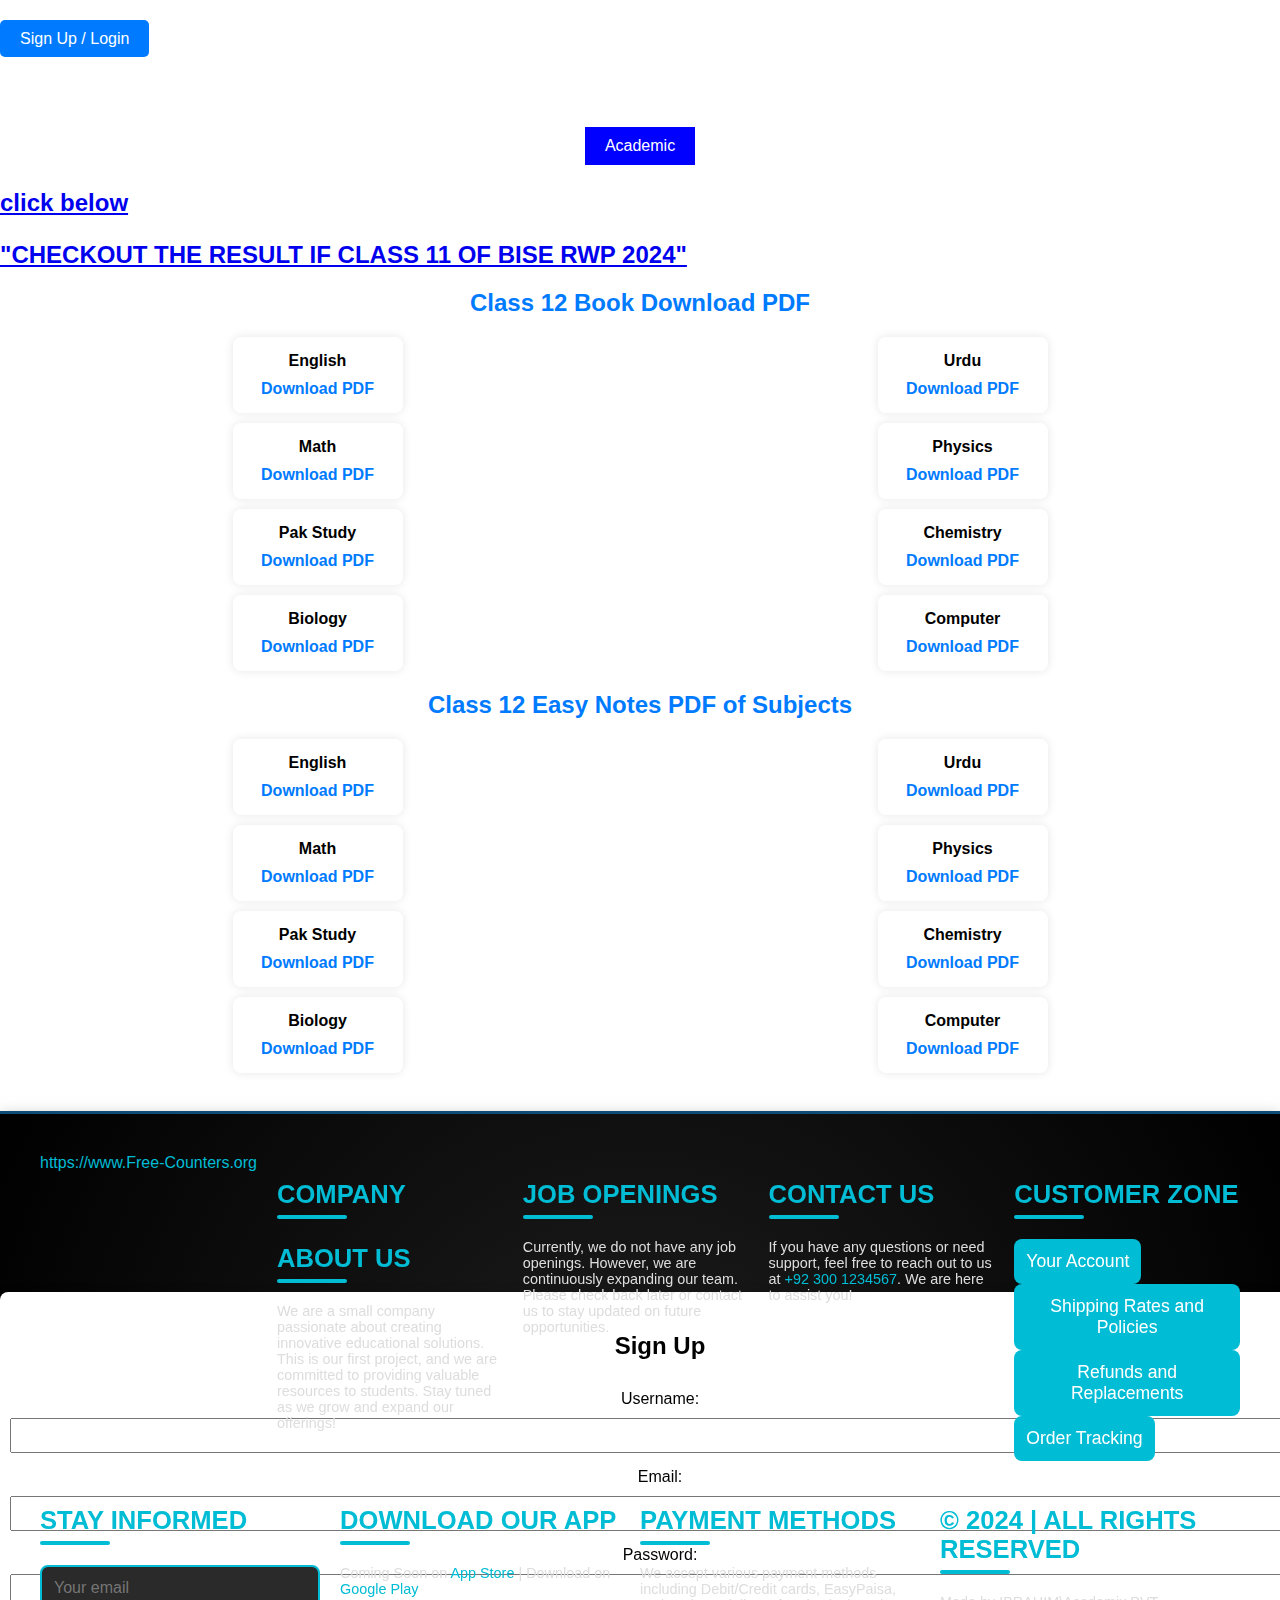
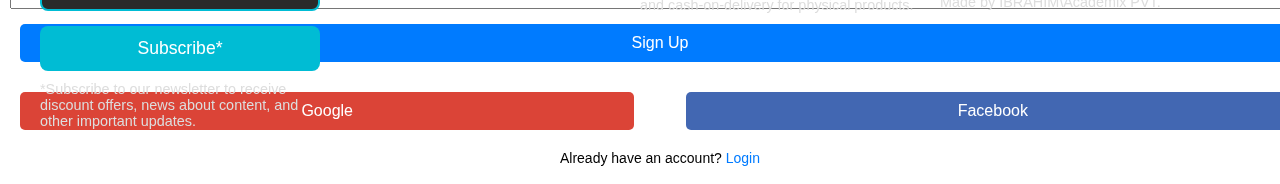
<file: index.html>
<!DOCTYPE html>
<html lang="en">
<head>
    <meta charset="UTF-8">
    <meta name="viewport" content="width=device-width, initial-scale=1.0">
    <title>Academix</title>

 <!-- Google tag (gtag.js) -->
<script async src="https://www.googletagmanager.com/gtag/js?id=G-78JJ7P6GD4"></script>
<script>
  window.dataLayer = window.dataLayer || [];
  function gtag(){dataLayer.push(arguments);}
  gtag('js', new Date());

  gtag('config', 'G-78JJ7P6GD4');
</script>
    <link rel="stylesheet" href="style.css">
    <style>
    body {
        font-family: Arial, sans-serif;
        margin: 0;
        padding: 0;
        transition: background-color 0.3s, color 0.3s; /* Smooth transition */
    }
    
  

    .login-button {
        position:sticky;
        top: 20px;
        right: 20px;
        padding: 10px 20px;
        font-size: 16px;
        color: #fff;
        background-color: #007BFF;
        border: none;
        border-radius: 5px;
        text-decoration: none;
        cursor: pointer;
    }
    .login-button:hover {
        background-color: #0056b3;
    }
    .container {
        text-align: center;
        margin-top: 100px;
    }
    h1 {
        color: #333;
        font-size: 36px;
        margin: 0;
    }
    .section {
        margin: 20px 0;
        text-align: center;
    }
    .section h1 {
        font-size: 24px;
        color: #007BFF;
        margin-bottom: 20px;
    }
    .subject-container {
        display: grid;
        grid-template-columns: repeat(2, 1fr);
        gap: 10px;
        justify-items: center;
    }
    .subject-block {
        background-color: #fff;
        border-radius: 8px;
        box-shadow: 0 0 10px rgba(0, 0, 0, 0.1);
        padding: 15px;
        width: 140px;
        text-align: center;
    }
    .subject-block h2 {
        margin: 0 0 5px;
        font-size: 16px;
    }
    .subject-block a {
        display: block;
        margin-top: 10px;
        text-decoration: none;
        color: #007BFF;
        font-weight: bold;
    }
    .subject-block a:hover {
        text-decoration: underline;
    }

    /* Hidden Signup/Login Section */
    .auth-container {
        position: fixed;
        bottom: -100%;
        left: 0;
        width: 100%;
        text-align: center;
        background-color: #fff;
        border-radius: 8px 8px 0 0;
        box-shadow: 0 -2px 10px rgba(0, 0, 0, 0.1);
        padding: 20px;
        transition: bottom 0.5s ease-in-out;
    }
    .auth-container.show-auth {
        bottom: 0;
    }
    .auth-container h2 {
        margin-bottom: 20px;
    }
    .auth-container form {
        display: flex;
        flex-direction: column;
        align-items: center;
    }
    .auth-container label {
        margin: 10px 0 5px;
    }
    .auth-container input {
        padding: 8px;
        margin: 5px 0;
        width: 100%;
    }
    .auth-container button {
        padding: 10px 20px;
        font-size: 16px;
        color: #fff;
        background-color: #007BFF;
        border: none;
        border-radius: 5px;
        cursor: pointer;
        margin-top: 10px;
        width: 100%;
    }
    .auth-container button:hover {
        background-color: #0056b3;
    }
    .auth-container .social-login {
        margin-top: 20px;
        display: flex;
        justify-content: space-between;
    }
    .auth-container .social-login button {
        width: 48%;
        padding: 10px;
    }
    .auth-container .toggle-link {
        margin-top: 20px;
        font-size: 14px;
    }
    .auth-container .toggle-link a {
        color: #007BFF;
        text-decoration: none;
    }
    .auth-container .toggle-link a:hover {
        text-decoration: underline;
    }

    /* Theme Switcher Styles */
    .theme-switcher {
        position: fixed;
        top: 20px;
        left: 20px;
    }
    .switch {
        position: relative;
        display: inline-block;
        width: 60px;
        height: 34px;
    }
    .switch input {
        opacity: 0;
        width: 0;
        height: 0;
    }
    .slider {
        position: absolute;
        cursor: pointer;
        top: 0;
        left: 0;
        right: 0;
        bottom: 0;
        background-color: #ccc;
        transition: .4s;
        border-radius: 34px;
    }
    .slider:before {
        position: absolute;
        content: "";
        height: 26px;
        width: 26px;
        border-radius: 50%;
        left: 4px;
        bottom: 4px;
        background-color: white;
        transition: .4s;
    }
    input:checked + .slider {
        background-color: #007BFF;
    }
    input:checked + .slider:before {
        transform: translateX(26px);
    }
</style>
        
</head>
<body>
    
  <!-- Google Tag Manager (noscript) -->
<noscript><iframe src="https://www.googletagmanager.com/ns.html?id=GTM-5LZGWLVM"
height="0" width="0" style="display:none;visibility:hidden"></iframe></noscript>
<!-- End Google Tag Manager (noscript) -->
   
  
  <!-- Main Page Content -->
<div id="main-page">
    <a href="#" id="toggle-auth-container" class="login-button">Sign Up / Login</a>
    <div class="container">
    
        <!-- Button to toggle the display of the message and picture -->
       <h1> <button id="toggle-content-btn" style="background-color: blue; color: white; padding: 10px 20px; font-size: 16px; border: none; cursor: pointer;">Academic</button></h1>
        <!-- Content to show/hide -->
        <div id="academic-content" style="display: none; margin-top: 20px;">
        
            &nbsp;&nbsp;&nbsp; &nbsp;<p>"Education is a matter of life and death to our nation.<br>&nbsp;&nbsp;&nbsp;&nbsp; The world is moving so fast that if you do not educate yourselves<br>&nbsp;&nbsp;&nbsp;&nbsp; you will be not only completely left behind but will be finished up."<br>
            "MUHAMMAD ALI JINNAH"</p>
        </div>
    </div>
</div>

<!-- JavaScript to handle the toggle functionality -->
<script>
    document.getElementById('toggle-content-btn').addEventListener('click', function() {
        var content = document.getElementById('academic-content');
        if (content.style.display === 'none') {
            content.style.display = 'flex';
        } else {
            content.style.display = 'none';
        }
    });
</script>

<h2>
 <a href="11result.html">
    <p>click below</p>
"CHECKOUT THE RESULT IF CLASS 11 OF BISE RWP 2024"
 </a>   



</h2>

    

        <!-- Class 12 Book Download Section -->
        <div class="section">
            <h1>Class 12 Book Download PDF</h1>
            <div class="subject-container">
                <!-- Subject Blocks -->
                <div class="subject-block">
                    <h2>English</h2>
                    <a href="academix files\2nd year english.pdf" target="_blank">Download PDF</a>
                </div>
                <div class="subject-block">
                    <h2>Urdu</h2>
                    <a href="academix files\2nd year urdu.pdf" target="_blank">Download PDF</a>
                </div>
                <div class="subject-block">
                    <h2>Math</h2>
                    <a href="academix files\2nd year math.pdf" target="_blank"">Download PDF</a>
                </div>
               <div class="subject-block">
                    <h2>Physics</h2>
                    <a href="academix files\2nd year physics.pdf" target="_blank"">Download PDF</a>
                </div>
                <div class="subject-block">
                    <h2>Pak Study</h2>
                    <a href="academix files\2nd year pakstudy.pdf" target="_blank"">Download PDF</a>
                </div>
                <div class="subject-block">
                    <h2>Chemistry</h2>
                    <a href="academix files\2nd year chemistry.pdf">Download PDF</a>
                </div>
                <div class="subject-block">
                    <h2>Biology</h2>
                    <a href="academix files\2nd year biology.pdf">Download PDF</a>
                </div>
                <div class="subject-block">
                    <h2>Computer</h2>
                    <a href="academix files\2nd year computer.pdf">Download PDF</a>
                </div>
            </div>
        </div>

       <!-- Class 12 Easy Notes Section -->
    <div class="section">
        <h1>Class 12 Easy Notes PDF of Subjects</h1>
        <div class="subject-container">
            <div class="subject-block">
                <h2>English</h2>
                <a href="english.html">Download PDF</a>
            </div>
            <div class="subject-block">
                <h2>Urdu</h2>
                <a href="urdu.html">Download PDF</a>
            </div>
            <div class="subject-block">
                <h2>Math</h2>
                <a href="math.html">Download PDF</a>
            </div>
            <div class="subject-block">
                <h2>Physics</h2>
                <a href="physics.html">Download PDF</a>
            </div>
            <div class="subject-block">
                <h2>Pak Study</h2>
                <a href="pakstudy.html">Download PDF</a>
            </div>
            <div class="subject-block">
                <h2>Chemistry</h2>
                <a href="chemistry.html">Download PDF</a>
            </div>
            <div class="subject-block">
                <h2>Biology</h2>
                <a href="biology.html">Download PDF</a>
            </div>
            <div class="subject-block">
                <h2>Computer</h2>
                <a href="computer.html">Download PDF</a>
            </div>
        </div>
    </div>

    <!-- Signup / Login Section -->
    <div id="auth-container" class="auth-container">
        <h2 id="auth-title">Sign Up</h2>
        <form id="auth-form">
            <label for="username">Username:</label>
            <input type="text" id="username" name="username" required>
            <label for="email" id="email-label">Email:</label>
            <input type="email" id="email" name="email" required>
            <label for="password">Password:</label>
            <input type="password" id="password" name="password" required>
            <button type="submit" id="submit-btn">Sign Up</button>
        </form>

        <div class="social-login">
            <button id="google-login" style="background-color: #DB4437; color: white;">Google</button>
            <button id="facebook-login" style="background-color: #4267B2; color: white;">Facebook</button>
        </div>

        <p class="toggle-link">Already have an account? <a href="#" id="toggle-auth">Login</a></p>
    </div>

    <script>
        const toggleAuthButton = document.getElementById('toggle-auth-container');
        const authContainer = document.getElementById('auth-container');
        const toggleAuthLink = document.getElementById('toggle-auth');
        const authTitle = document.getElementById('auth-title');
        const submitBtn = document.getElementById('submit-btn');
        const emailLabel = document.getElementById('email-label');
        const emailInput = document.getElementById('email');

        toggleAuthButton.addEventListener('click', function() {
            if (authContainer.classList.contains('show-auth')) {
                authContainer.classList.remove('show-auth');
                authContainer.style.bottom = '-100%';
            } else {
                authContainer.classList.add('show-auth');
                authContainer.style.bottom = '0';
            }
        });

        toggleAuthLink.addEventListener('click', function(event) {
            event.preventDefault();
            if (authTitle.textContent === 'Sign Up') {
                authTitle.textContent = 'Login';
                submitBtn.textContent = 'Login';
                emailLabel.textContent = 'Email (optional):';
                emailInput.value = '';
                emailInput.removeAttribute('required');
            } else {
                authTitle.textContent = 'Sign Up';
                submitBtn.textContent = 'Sign Up';
                emailLabel.textContent = 'Email:';
                emailInput.setAttribute('required', '');
            }
        });
    </script>
      

    

<!-- Footer Section -->
<footer>
     <a href='https://www.free-counters.org/'>https://www.Free-Counters.org</a> <script type='text/javascript' src='https://www.freevisitorcounters.com/auth.php?id=b40d05dd820790c9ac0b9aa2f9a7796140aae036'></script>
<script type="text/javascript" src="https://www.freevisitorcounters.com/en/home/counter/1241874/t/0"></script>
    <div>
        <h3>Company</h3>
     
        <h3>About Us</h3>
        <p>We are a small company passionate about creating innovative educational solutions. This is our first project, and we are committed to providing valuable resources to students. Stay tuned as we grow and expand our offerings!</p>
    </div>
    <div>
        <h3>Job Openings</h3>
        <p>Currently, we do not have any job openings. However, we are continuously expanding our team. Please check back later or contact us to stay updated on future opportunities.</p>
    </div>
    <div>
        <h3>Contact Us</h3>
        <p>If you have any questions or need support, feel free to reach out to us at <a href="tel:+923001234567">+92 300 1234567</a>. We are here to assist you!</p>
    
       
    </div>
    <div>
        <h3>Customer Zone</h3>
        
<!-- Add these buttons and output divs to your existing HTML -->
<button id="accountButton">Your Account</button>
<div id="accountOutput" class="output"></div>

<button id="shippingButton">Shipping Rates and Policies</button>
<div id="shippingOutput" class="output"></div>

<button id="refundsButton">Refunds and Replacements</button>
<div id="refundsOutput" class="output"></div>

<button id="trackingButton">Order Tracking</button>
<div id="trackingOutput" class="output"></div>



<script>
    function toggleOutput(buttonId, outputId, content) {
        const button = document.getElementById(buttonId);
        const output = document.getElementById(outputId);

        button.addEventListener('click', function() {
            if (output.classList.contains('active')) {
                output.classList.remove('active');
                output.classList.add('inactive');
            } else {
                output.innerHTML = content;
                output.classList.remove('inactive');
                output.classList.add('active');
            }
        });
    }

    toggleOutput('accountButton', 'accountOutput', `
        Welcome to your account dashboard. Here, you can manage your personal information, review your activities, and customize your settings.
    `);

    toggleOutput('shippingButton', 'shippingOutput', `
        We are currently updating our shipping rates and policies to provide you with the best service possible. Please check back soon for the latest information.
    `);

    toggleOutput('refundsButton', 'refundsOutput', `
        Our refunds and replacements policy is being refined to enhance your experience. We'll update you shortly with the new process for handling returns and receiving refunds.
    `);

    toggleOutput('trackingButton', 'trackingOutput', `
        The order tracking feature is under development. We are working on integrating advanced tracking to provide you with real-time updates on your orders.
    `);
</script>

 
    </div>
    <div>
        <h3>Stay Informed</h3>
        <form>
            <input type="email" placeholder="Your email">
            <button type="submit">Subscribe*</button>
        </form>
        <p>*Subscribe to our newsletter to receive discount offers, news about content, and other important updates.</p>
    </div>
    <div>
        <h3>Download Our App</h3>
        <p>Coming Soon on <a href="#">App Store</a> | Download on <a href="#">Google Play</a></p>
    </div>
    <div>
        <h3>Payment Methods</h3>
        <p>We accept various payment methods including Debit/Credit cards, EasyPaisa, and cash-on-delivery for physical products.</p>
    </div>
    <div>
        <h3>© 2024 | All rights reserved</h3>
        <p>Made by IBRAHIM\Academix PVT.</p>
    </div>
</footer>


    
</body>
</html>
</file>
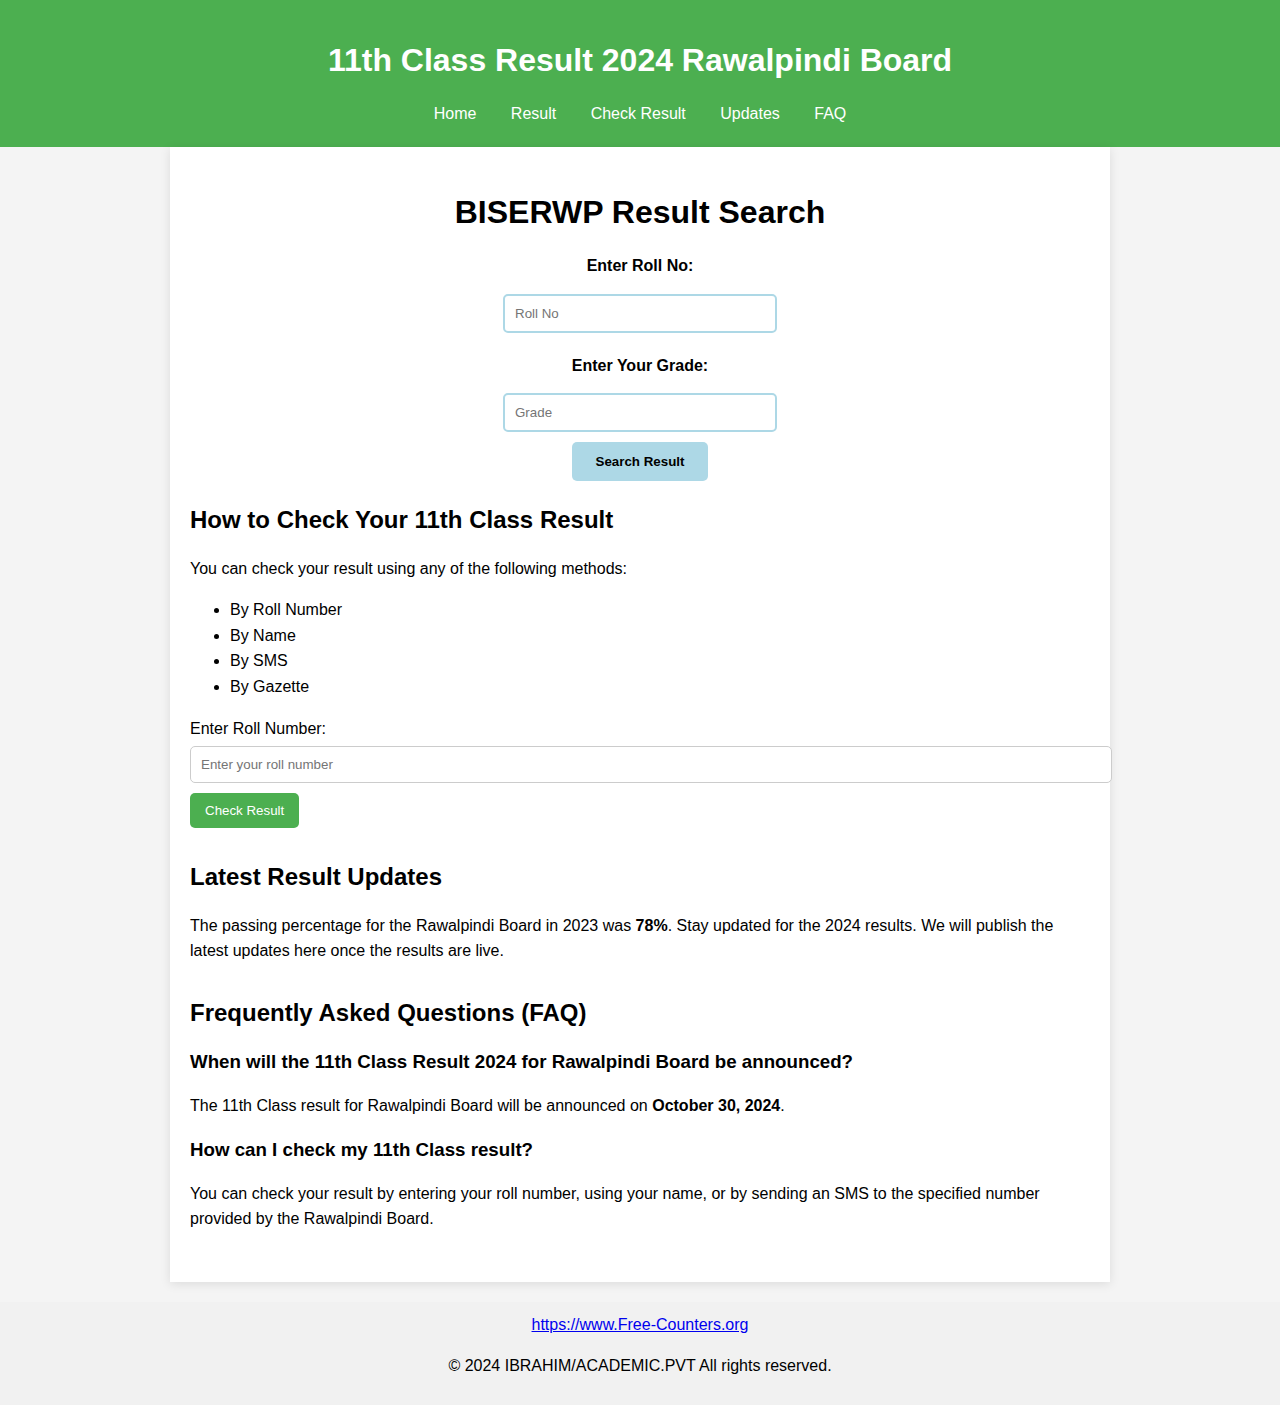
<file: 11result.html>
<!DOCTYPE html>
<html lang="en">
<head>
    <meta charset="UTF-8">
    <meta name="viewport" content="width=device-width, initial-scale=1.0">
    <meta name="description" content="Check the 11th Class Result 2024 for Rawalpindi Board. Find out the result announcement date, how to check your result by Roll Number, Name, SMS, and more. Get the latest updates here.">
    <meta name="keywords" content="11th Class Result 2024, Rawalpindi Board, Inter Result, SSC Result, HSSC Result, Pakistan educational board results">
    <meta name="author" content="Educational Results Platform">
    <meta name="robots" content="index, follow">
    <title>11th Class Result 2024 Rawalpindi Board | Educational Results</title>

    <style>
        /* General Styles */
        body {
            font-family: Arial, sans-serif;
            margin: 0;
            padding: 0;
            line-height: 1.6;
            background-color: #f4f4f4;
        }

        header {
            background: #4CAF50;
            color: white;
            padding: 20px;
            text-align: center;
        }

        nav ul {
            list-style: none;
            padding: 0;
            margin: 0;
        }

        nav ul li {
            display: inline;
            margin: 0 15px;
        }

        nav ul li a {
            color: white;
            text-decoration: none;
        }

        h1, h2, h3 {
            margin: 15px 0;
        }

        main {
            padding: 20px;
            max-width: 900px;
            margin: auto;
            background-color: white;
            box-shadow: 0 2px 10px rgba(0, 0, 0, 0.1);
        }

        section {
            margin-bottom: 30px;
        }

        table {
            width: 100%;
            border-collapse: collapse;
            margin-top: 20px;
        }

        table th, table td {
            padding: 10px;
            text-align: left;
            border: 1px solid #ddd;
        }

        table th {
            background-color: #4CAF50;
            color: white;
        }

        form {
            margin-top: 15px;
        }

        label {
            display: block;
            margin: 10px 0 5px;
        }

        input[type="text"] {
            width: 100%;
            padding: 10px;
            margin-bottom: 10px;
            border: 1px solid #ccc;
            border-radius: 5px;
        }

        button {
            background-color: #4CAF50;
            color: white;
            padding: 10px 15px;
            border: none;
            border-radius: 5px;
            cursor: pointer;
        }

        button:hover {
            background-color: #45a049;
        }

        footer {
            background-color: #f1f1f1;
            text-align: center;
            padding: 10px;
            margin-top: 20px;
        }
    </style>
</head>
<body>
    <header>
        <h1>11th Class Result 2024 Rawalpindi Board</h1>
        <nav>
            <ul>
                <li><a href="index.html">Home</a></li>
                <li><a href="#result">Result</a></li>
                <li><a href="#check-result">Check Result</a></li>
                <li><a href="#updates">Updates</a></li>
                <li><a href="#faq">FAQ</a></li>
            </ul>
        </nav>
    </header>

    <main>
        <!-- 11th Class Result Information -->
       <!-- BISERWP Result Search Feature -->
<div style="text-align: center; margin-top: 20px;">
    <h1 style="color: black;">BISERWP Result Search</h1>

    <div class="input-section" style="margin-bottom: 20px;">
        <label for="rollno" style="color: black; font-weight: bold;">Enter Roll No:</label>
        <input type="text" id="rollno" name="rollno" placeholder="Roll No" style="border: 2px solid lightblue; border-radius: 5px; padding: 10px; margin: 10px; width: 250px;"><br>

        <label for="grade" style="color: black; font-weight: bold;">Enter Your Grade:</label>
        <input type="text" id="grade" name="grade" placeholder="Grade" style="border: 2px solid lightblue; border-radius: 5px; padding: 10px; margin: 10px; width: 250px;"><br>

        <button onclick="searchResult()" style="background-color: lightblue; color: black; border: none; padding: 12px 24px; border-radius: 5px; cursor: pointer; font-weight: bold;">
            Search Result
        </button>
    </div>

    <!-- Table hidden by default, will show when search button is clicked -->
    <table id="result-table" style="width: 100%; border-collapse: collapse; margin-top: 20px; display: none;">
        <thead>
            <tr style="background-color: lightblue; color: black;">
                <th style="border: 2px solid black; padding: 10px;">Subject</th>
                <th style="border: 2px solid black; padding: 10px;">Marks</th>
            </tr>
        </thead>
        <tbody>
            <tr>
                <td style="border: 2px solid black; padding: 10px;">English</td>
                <td id="english" style="border: 2px solid black; padding: 10px;">-</td>
            </tr>
            <tr>
                <td style="border: 2px solid black; padding: 10px;">Urdu</td>
                <td id="urdu" style="border: 2px solid black; padding: 10px;">-</td>
            </tr>
            <tr>
                <td style="border: 2px solid black; padding: 10px;">Math</td>
                <td id="math" style="border: 2px solid black; padding: 10px;">-</td>
            </tr>
            <tr>
                <td style="border: 2px solid black; padding: 10px;">Physics</td>
                <td id="physics" style="border: 2px solid black; padding: 10px;">-</td>
            </tr>
            <tr>
                <td style="border: 2px solid black; padding: 10px;">Pak Study</td>
                <td id="pakstudy" style="border: 2px solid black; padding: 10px;">-</td>
            </tr>
            <tr>
                <td style="border: 2px solid black; padding: 10px;">Chemistry</td>
                <td id="chemistry" style="border: 2px solid black; padding: 10px;">-</td>
            </tr>
            <tr>
                <td style="border: 2px solid black; padding: 10px;">Biology</td>
                <td id="biology" style="border: 2px solid black; padding: 10px;">-</td>
            </tr>
            <tr>
                <td style="border: 2px solid black; padding: 10px;">Computer</td>
                <td id="computer" style="border: 2px solid black; padding: 10px;">-</td>
            </tr>
            <tr>
                <td style="border: 2px solid black; padding: 10px;">Islamiat</td>
                <td id="islamiat" style="border: 2px solid black; padding: 10px;">-</td>
            </tr>
            <tr>
                <td style="border: 2px solid black; padding: 10px;">Tarjama Al-Quran</td>
                <td id="quran" style="border: 2px solid black; padding: 10px;">-</td>
            </tr>
        </tbody>
    </table>

    <!-- Message area for funny comments -->
    <div id="message" style="color: red; text-align: center; font-weight: bold; margin-top: 20px;"></div>
</div>

<script>
    function searchResult() {
        const resultDate = new Date("2024-10-01");
        const currentDate = new Date();

        // Clear any previous messages
        document.getElementById("message").textContent = "";

        // Check if current date is before the result date
        if (currentDate < resultDate) {
            // Display funny message
            document.getElementById("message").textContent = 
                "sorry we cant find the roll no. in our server kindly visit bise.rwp website. Thanks for cooperating.";
            document.getElementById("result-table").style.display = "none"; // Hide table
        } else {
            // Dummy data for demonstration
            const marks = {
                english: 85,
                urdu: 78,
                math: 92,
                physics: 88,
                pakstudy: 75,
                chemistry: 80,
                biology: 90,
                computer: 95,
                islamiat: 82,
                quran: 89
            };

            // Display the table (make it visible)
            document.getElementById("result-table").style.display = "table";

            // Populate the table with marks
            document.getElementById("english").textContent = marks.english;
            document.getElementById("urdu").textContent = marks.urdu;
            document.getElementById("math").textContent = marks.math;
            document.getElementById("physics").textContent = marks.physics;
            document.getElementById("pakstudy").textContent = marks.pakstudy;
            document.getElementById("chemistry").textContent = marks.chemistry;
            document.getElementById("biology").textContent = marks.biology;
            document.getElementById("computer").textContent = marks.computer;
            document.getElementById("islamiat").textContent = marks.islamiat;
            document.getElementById("quran").textContent = marks.quran;
        }
    }
</script>

        <!-- Check Result Section -->
        <section id="check-result">
            <h2>How to Check Your 11th Class Result</h2>
            <p>You can check your result using any of the following methods:</p>
            <ul>
                <li>By Roll Number</li>
                <li>By Name</li>
                <li>By SMS</li>
                <li>By Gazette</li>
            </ul>
            <form>
                <label for="roll-number">Enter Roll Number:</label>
                <input type="text" id="roll-number" name="roll-number" placeholder="Enter your roll number" required>
                <button type="submit">Check Result</button>
            </form>
        </section>

        <!-- Latest Updates -->
        <section id="updates">
            <h2>Latest Result Updates</h2>
            <p>The passing percentage for the Rawalpindi Board in 2023 was <strong>78%</strong>. Stay updated for the 2024 results. We will publish the latest updates here once the results are live.</p>
        </section>

        <!-- FAQ Section -->
        <section id="faq">
            <h2>Frequently Asked Questions (FAQ)</h2>

            <h3>When will the 11th Class Result 2024 for Rawalpindi Board be announced?</h3>
            <p>The 11th Class result for Rawalpindi Board will be announced on <strong>October 30, 2024</strong>.</p>

            <h3>How can I check my 11th Class result?</h3>
            <p>You can check your result by entering your roll number, using your name, or by sending an SMS to the specified number provided by the Rawalpindi Board.</p>
        </section>
    </main>

    <footer>
         <a href='https://www.free-counters.org/'>https://www.Free-Counters.org</a> <script type='text/javascript' src='https://www.freevisitorcounters.com/auth.php?id=58f7cc11870ba6ac33436de806085368971ccc86'></script>
<script type="text/javascript" src="https://www.freevisitorcounters.com/en/home/counter/1241882/t/0"></script>
        <p>&copy; 2024 IBRAHIM/ACADEMIC.PVT All rights reserved.</p>
    </footer>
</body>
</html>
</file>
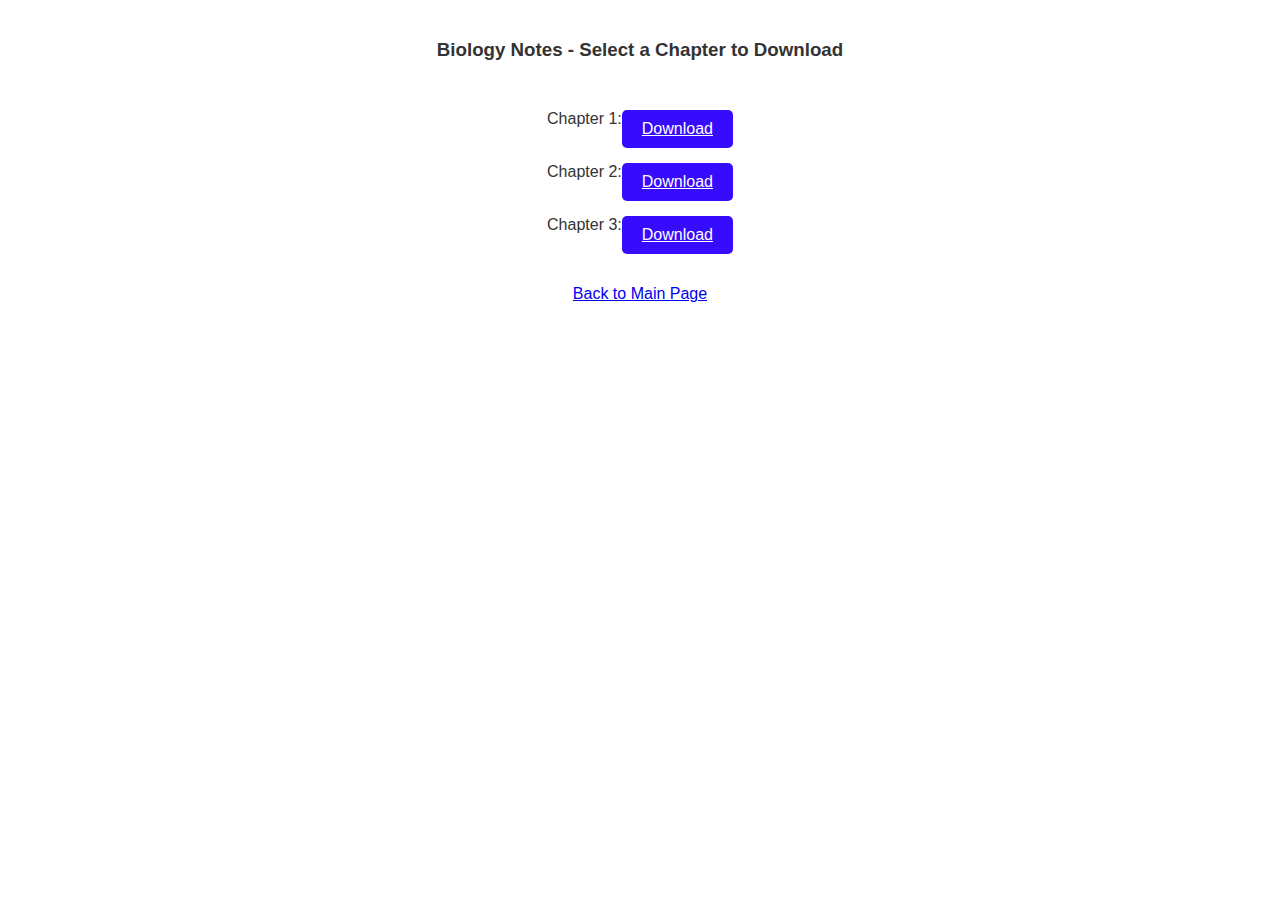
<file: biology.html>
<!DOCTYPE html>
<html lang="en">
<head>
    <meta charset="UTF-8">
    <meta name="viewport" content="width=device-width, initial-scale=1.0">
    <title>Biology Notes Download</title>
    <style>
        
/* General page styling */
body {
    font-family: 'Arial', sans-serif;
    background-color: white;
    color: #333;
    margin: 0;
    padding: 20px;
    display: flex;
    flex-direction: column;
    align-items: center;
}

/* Page Title */
h1 {
    font-size: 2.5rem;
    margin-bottom: 20px;
}

/* List of chapters */
.chapter-list {
    list-style-type: none;
    padding: 0;
}

/* Individual chapter styling */
.chapter-list li {
    margin: 15px 0;
    display: flex;
    justify-content: space-between;
    width: 100%;
    max-width: 600px;
}

/* Download button styling */
.download-btn {
    padding: 10px 20px;
    background-color: #370bfd; /* Light blue */
    border: none;
    color: white;
    border-radius: 5px;
    font-size: 1rem;
    cursor: pointer;
    transition: transform 0.2s;
}

.download-btn:active {
    transform: scale(0.95); /* Scale down on click */
}

/* Message styling */
#message {
    margin-top: 20px;
    font-size: 1.2rem;
    color: #ff0000; /* Red */
    display: none; /* Initially hidden */
}
    </style>
</head>
<body>

    <h3>Biology Notes - Select a Chapter to Download</h3>
    <ul class="chapter-list">
        <li>Chapter 1: <a href="downloads/english_chapter1.pdf" class="download-btn" download>Download</a></li>
        <li>Chapter 2: <a href="downloads/english_chapter2.pdf" class="download-btn" download>Download</a></li>
        <li>Chapter 3: <a href="downloads/english_chapter3.pdf" class="download-btn" download>Download</a></li>
        <!-- Add more chapters -->
    </ul>
   
 

    <script>
        const message = document.getElementById('message');

        // Add event listeners for the download buttons
        document.getElementById('chapter1-btn').addEventListener('click', function(event) {
            event.preventDefault();
            showMessage();
        });

        document.getElementById('chapter2-btn').addEventListener('click', function(event) {
            event.preventDefault();
            showMessage();
        });

        document.getElementById('chapter3-btn').addEventListener('click', function(event) {
            event.preventDefault();
            showMessage();
        });

        function showMessage() {
            message.style.display = 'block'; // Show the message
        }
    </script>
    <a href="index.html">Back to Main Page</a>

</body>
</html>
</file>
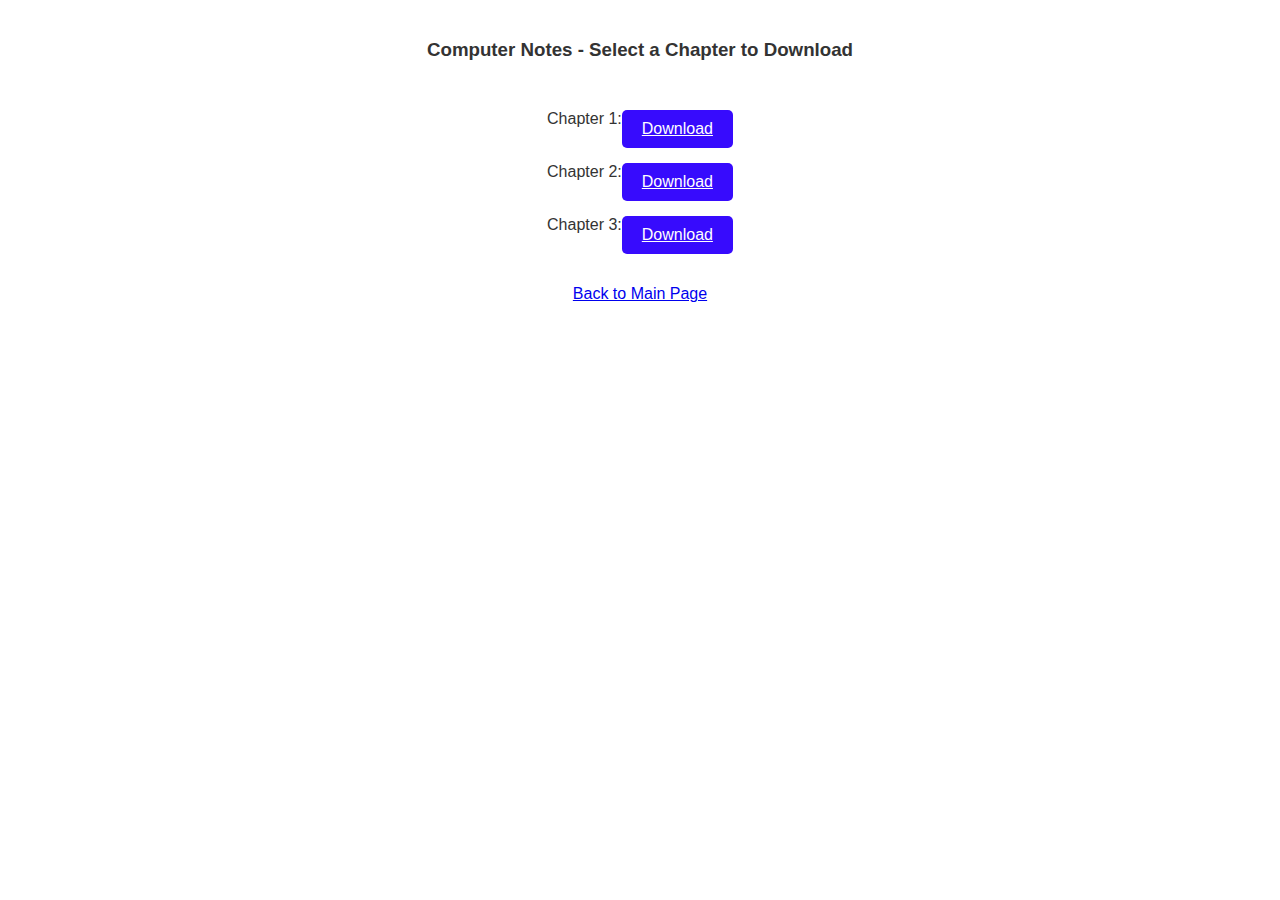
<file: computer.html>
<!DOCTYPE html>
<html lang="en">
<head>
    <meta charset="UTF-8">
    <meta name="viewport" content="width=device-width, initial-scale=1.0">
    <title>computer Notes Download</title>
    <style>
        
/* General page styling */
body {
    font-family: 'Arial', sans-serif;
    background-color: white;
    color: #333;
    margin: 0;
    padding: 20px;
    display: flex;
    flex-direction: column;
    align-items: center;
}

/* Page Title */
h1 {
    font-size: 2.5rem;
    margin-bottom: 20px;
}

/* List of chapters */
.chapter-list {
    list-style-type: none;
    padding: 0;
}

/* Individual chapter styling */
.chapter-list li {
    margin: 15px 0;
    display: flex;
    justify-content: space-between;
    width: 100%;
    max-width: 600px;
}

/* Download button styling */
.download-btn {
    padding: 10px 20px;
    background-color: #370bfd; /* Light blue */
    border: none;
    color: white;
    border-radius: 5px;
    font-size: 1rem;
    cursor: pointer;
    transition: transform 0.2s;
}

.download-btn:active {
    transform: scale(0.95); /* Scale down on click */
}

/* Message styling */
#message {
    margin-top: 20px;
    font-size: 1.2rem;
    color: #ff0000; /* Red */
    display: none; /* Initially hidden */
}
    </style>
</head>
<body>

    <h3>Computer Notes - Select a Chapter to Download</h3>
    <ul class="chapter-list">
        <li>Chapter 1: <a href="downloads/english_chapter1.pdf" class="download-btn" download>Download</a></li>
        <li>Chapter 2: <a href="downloads/english_chapter2.pdf" class="download-btn" download>Download</a></li>
        <li>Chapter 3: <a href="downloads/english_chapter3.pdf" class="download-btn" download>Download</a></li>
        <!-- Add more chapters -->
    </ul>
   
 

    <script>
        const message = document.getElementById('message');

        // Add event listeners for the download buttons
        document.getElementById('chapter1-btn').addEventListener('click', function(event) {
            event.preventDefault();
            showMessage();
        });

        document.getElementById('chapter2-btn').addEventListener('click', function(event) {
            event.preventDefault();
            showMessage();
        });

        document.getElementById('chapter3-btn').addEventListener('click', function(event) {
            event.preventDefault();
            showMessage();
        });

        function showMessage() {
            message.style.display = 'block'; // Show the message
        }
    </script>
    <a href="index.html">Back to Main Page</a>

</body>
</html>
</file>
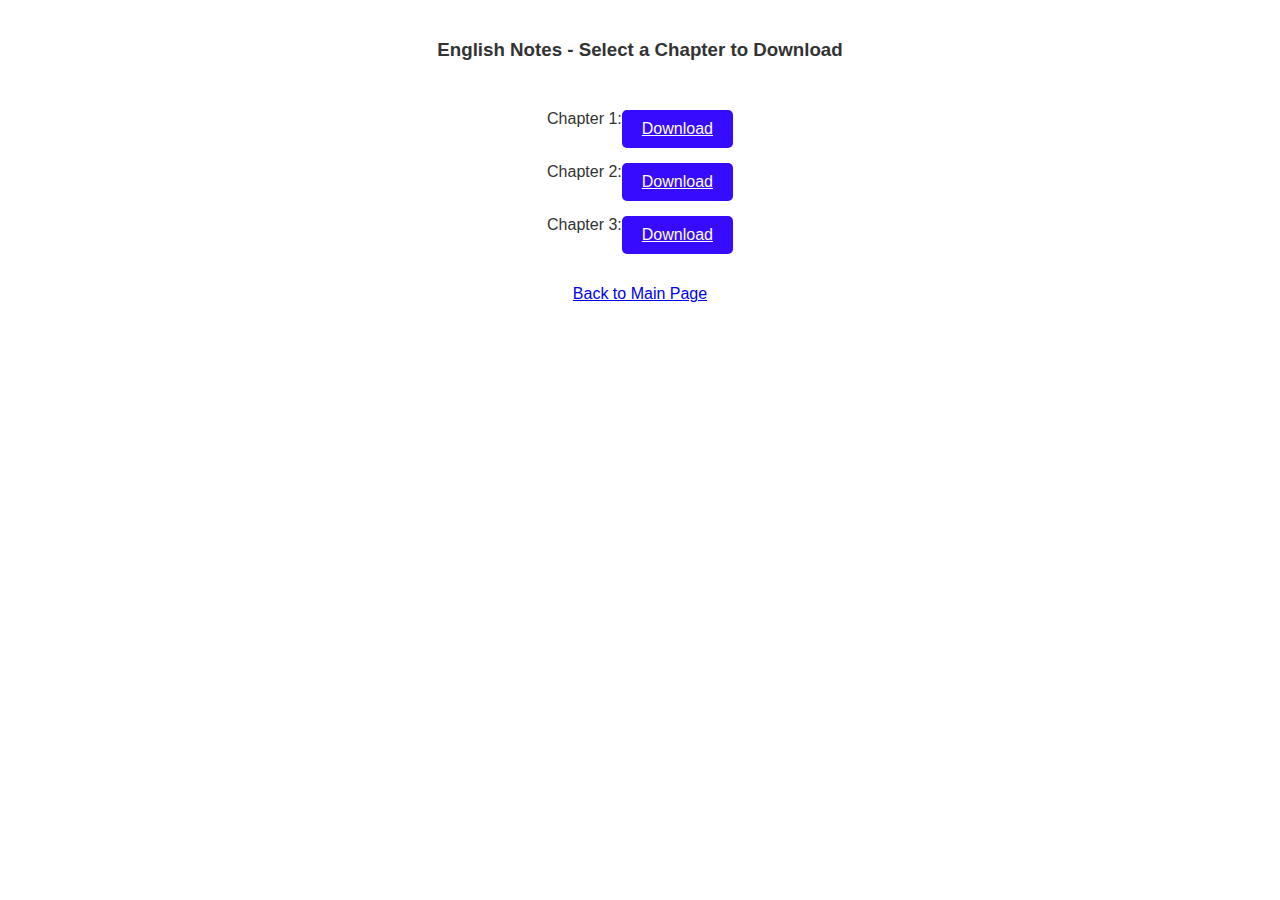
<file: english.html>
<!DOCTYPE html>
<html lang="en">
<head>
    <meta charset="UTF-8">
    <meta name="viewport" content="width=device-width, initial-scale=1.0">
    <title>english Notes Download</title>
    <style>
        
/* General page styling */
body {
    font-family: 'Arial', sans-serif;
    background-color: white;
    color: #333;
    margin: 0;
    padding: 20px;
    display: flex;
    flex-direction: column;
    align-items: center;
}

/* Page Title */
h1 {
    font-size: 2.5rem;
    margin-bottom: 20px;
}

/* List of chapters */
.chapter-list {
    list-style-type: none;
    padding: 0;
}

/* Individual chapter styling */
.chapter-list li {
    margin: 15px 0;
    display: flex;
    justify-content: space-between;
    width: 100%;
    max-width: 600px;
}

/* Download button styling */
.download-btn {
    padding: 10px 20px;
    background-color: #370bfd; /* Light blue */
    border: none;
    color: white;
    border-radius: 5px;
    font-size: 1rem;
    cursor: pointer;
    transition: transform 0.2s;
}

.download-btn:active {
    transform: scale(0.95); /* Scale down on click */
}

/* Message styling */
#message {
    margin-top: 20px;
    font-size: 1.2rem;
    color: #ff0000; /* Red */
    display: none; /* Initially hidden */
}
    </style>
</head>
<body>

    <h3>English Notes - Select a Chapter to Download</h3>
    <ul class="chapter-list">
        <li>Chapter 1: <a href="downloads/english_chapter1.pdf" class="download-btn" download>Download</a></li>
        <li>Chapter 2: <a href="downloads/english_chapter2.pdf" class="download-btn" download>Download</a></li>
        <li>Chapter 3: <a href="downloads/english_chapter3.pdf" class="download-btn" download>Download</a></li>
        <!-- Add more chapters -->
    </ul>
   
 

    <script>
        const message = document.getElementById('message');

        // Add event listeners for the download buttons
        document.getElementById('chapter1-btn').addEventListener('click', function(event) {
            event.preventDefault();
            showMessage();
        });

        document.getElementById('chapter2-btn').addEventListener('click', function(event) {
            event.preventDefault();
            showMessage();
        });

        document.getElementById('chapter3-btn').addEventListener('click', function(event) {
            event.preventDefault();
            showMessage();
        });

        function showMessage() {
            message.style.display = 'block'; // Show the message
        }
    </script>
    <a href="index.html">Back to Main Page</a>

</body>
</html>
</file>
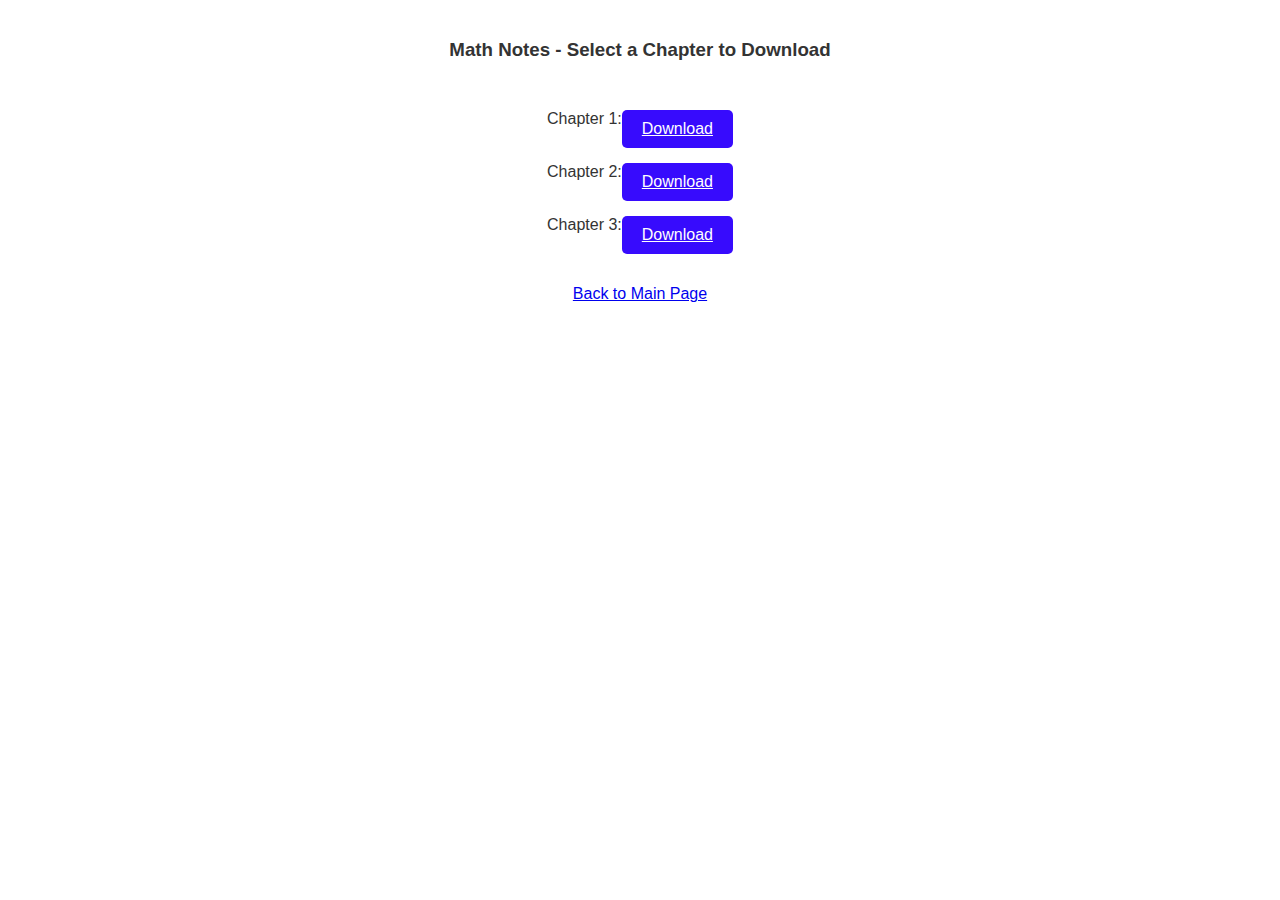
<file: math.html>
<!DOCTYPE html>
<html lang="en">
<head>
    <meta charset="UTF-8">
    <meta name="viewport" content="width=device-width, initial-scale=1.0">
    <title>Math Notes Download</title>
    <style>
        
/* General page styling */
body {
    font-family: 'Arial', sans-serif;
    background-color: white;
    color: #333;
    margin: 0;
    padding: 20px;
    display: flex;
    flex-direction: column;
    align-items: center;
}

/* Page Title */
h1 {
    font-size: 2.5rem;
    margin-bottom: 20px;
}

/* List of chapters */
.chapter-list {
    list-style-type: none;
    padding: 0;
}

/* Individual chapter styling */
.chapter-list li {
    margin: 15px 0;
    display: flex;
    justify-content: space-between;
    width: 100%;
    max-width: 600px;
}

/* Download button styling */
.download-btn {
    padding: 10px 20px;
    background-color: #370bfd; /* Light blue */
    border: none;
    color: white;
    border-radius: 5px;
    font-size: 1rem;
    cursor: pointer;
    transition: transform 0.2s;
}

.download-btn:active {
    transform: scale(0.95); /* Scale down on click */
}

/* Message styling */
#message {
    margin-top: 20px;
    font-size: 1.2rem;
    color: #ff0000; /* Red */
    display: none; /* Initially hidden */
}
    </style>
</head>
<body>

    <h3>Math Notes - Select a Chapter to Download</h3>
    <ul class="chapter-list">
        <li>Chapter 1: <a href="downloads/english_chapter1.pdf" class="download-btn" download>Download</a></li>
        <li>Chapter 2: <a href="downloads/english_chapter2.pdf" class="download-btn" download>Download</a></li>
        <li>Chapter 3: <a href="downloads/english_chapter3.pdf" class="download-btn" download>Download</a></li>
        <!-- Add more chapters -->
    </ul>
   
 

    <script>
        const message = document.getElementById('message');

        // Add event listeners for the download buttons
        document.getElementById('chapter1-btn').addEventListener('click', function(event) {
            event.preventDefault();
            showMessage();
        });

        document.getElementById('chapter2-btn').addEventListener('click', function(event) {
            event.preventDefault();
            showMessage();
        });

        document.getElementById('chapter3-btn').addEventListener('click', function(event) {
            event.preventDefault();
            showMessage();
        });

        function showMessage() {
            message.style.display = 'block'; // Show the message
        }
    </script>
    <a href="index.html">Back to Main Page</a>

</body>
</html>
</file>
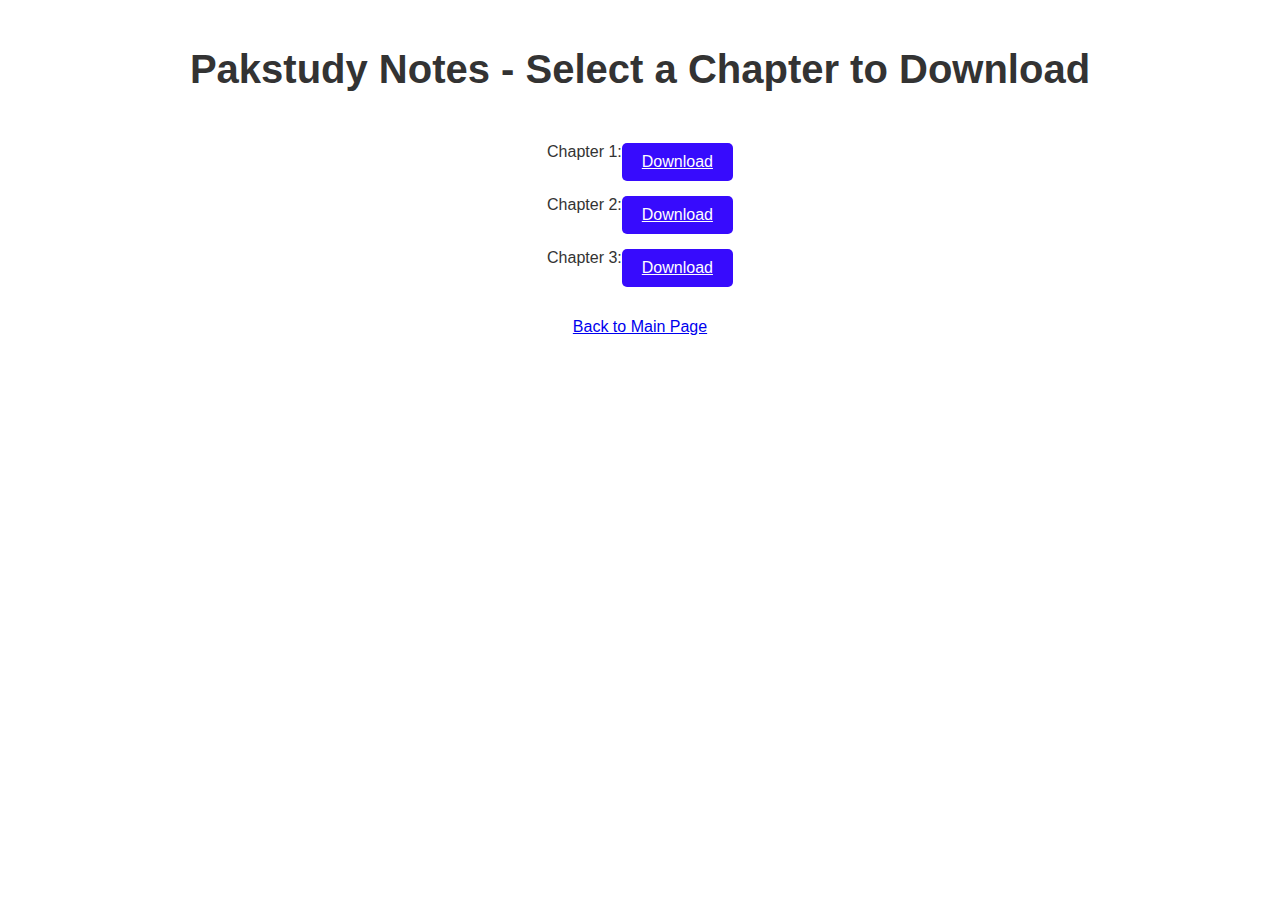
<file: pakstudy.html>
<!DOCTYPE html>
<html lang="en">
<head>
    <meta charset="UTF-8">
    <meta name="viewport" content="width=device-width, initial-scale=1.0">
    <title>pakstudy Notes Download</title>
    <style>
        
/* General page styling */
body {
    font-family: 'Arial', sans-serif;
    background-color: white;
    color: #333;
    margin: 0;
    padding: 20px;
    display: flex;
    flex-direction: column;
    align-items: center;
}

/* Page Title */
h1 {
    font-size: 2.5rem;
    margin-bottom: 20px;
}

/* List of chapters */
.chapter-list {
    list-style-type: none;
    padding: 0;
}

/* Individual chapter styling */
.chapter-list li {
    margin: 15px 0;
    display: flex;
    justify-content: space-between;
    width: 100%;
    max-width: 600px;
}

/* Download button styling */
.download-btn {
    padding: 10px 20px;
    background-color: #370bfd; /* Light blue */
    border: none;
    color: white;
    border-radius: 5px;
    font-size: 1rem;
    cursor: pointer;
    transition: transform 0.2s;
}

.download-btn:active {
    transform: scale(0.95); /* Scale down on click */
}

/* Message styling */
#message {
    margin-top: 20px;
    font-size: 1.2rem;
    color: #ff0000; /* Red */
    display: none; /* Initially hidden */
}
    </style>
</head>
<body>

    <h1>Pakstudy Notes - Select a Chapter to Download</h1>
    <ul class="chapter-list">
        <li>Chapter 1: <a href="downloads/english_chapter1.pdf" class="download-btn" download>Download</a></li>
        <li>Chapter 2: <a href="downloads/english_chapter2.pdf" class="download-btn" download>Download</a></li>
        <li>Chapter 3: <a href="downloads/english_chapter3.pdf" class="download-btn" download>Download</a></li>
        <!-- Add more chapters -->
    </ul>
   
 

    <script>
        const message = document.getElementById('message');

        // Add event listeners for the download buttons
        document.getElementById('chapter1-btn').addEventListener('click', function(event) {
            event.preventDefault();
            showMessage();
        });

        document.getElementById('chapter2-btn').addEventListener('click', function(event) {
            event.preventDefault();
            showMessage();
        });

        document.getElementById('chapter3-btn').addEventListener('click', function(event) {
            event.preventDefault();
            showMessage();
        });

        function showMessage() {
            message.style.display = 'block'; // Show the message
        }
    </script>
    <a href="index.html">Back to Main Page</a>

</body>
</html>
</file>
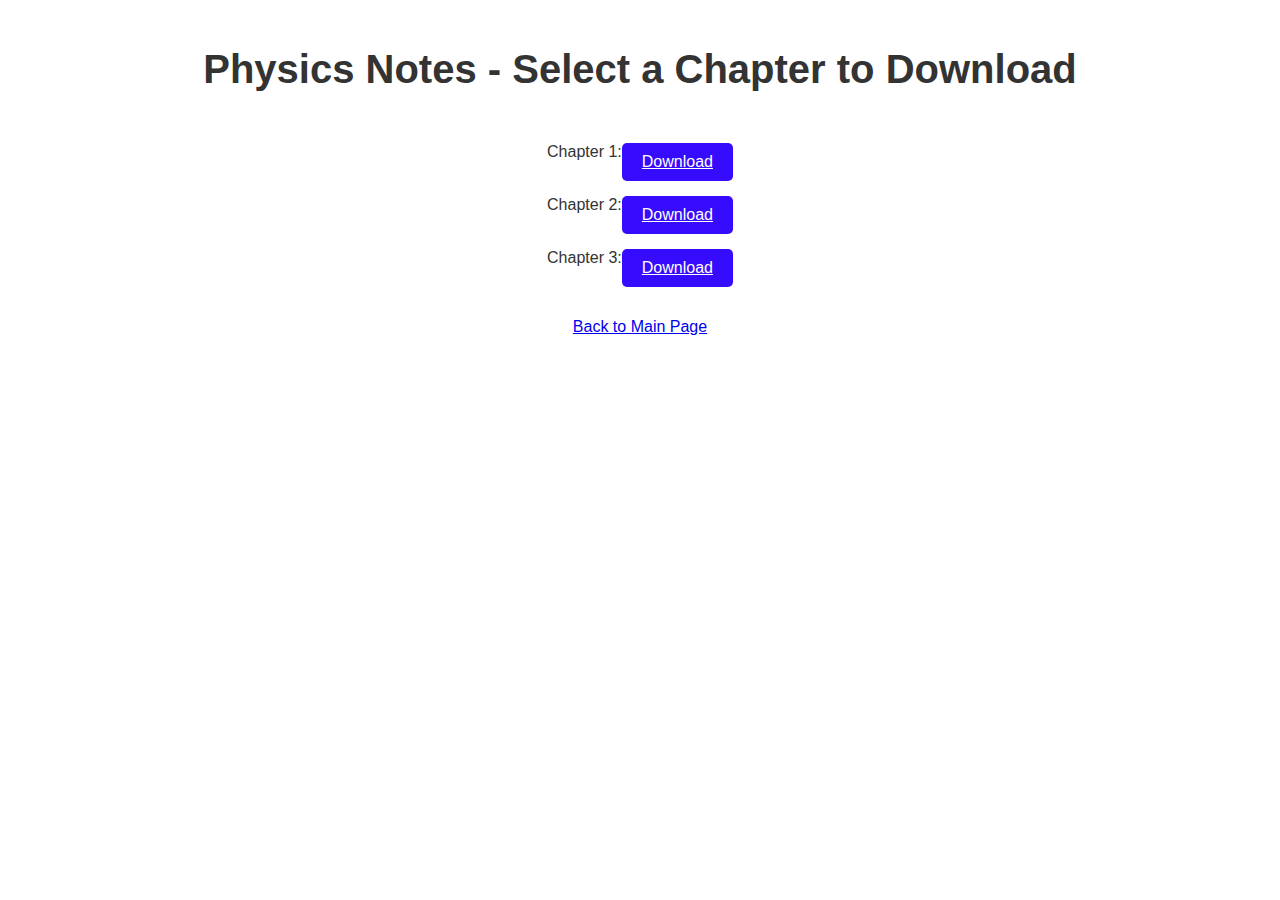
<file: physics.html>
<!DOCTYPE html>
<html lang="en">
<head>
    <meta charset="UTF-8">
    <meta name="viewport" content="width=device-width, initial-scale=1.0">
    <title>physics  Notes Download</title>
    <style>
        
/* General page styling */
body {
    font-family: 'Arial', sans-serif;
    background-color: white;
    color: #333;
    margin: 0;
    padding: 20px;
    display: flex;
    flex-direction: column;
    align-items: center;
}

/* Page Title */
h1 {
    font-size: 2.5rem;
    margin-bottom: 20px;
}

/* List of chapters */
.chapter-list {
    list-style-type: none;
    padding: 0;
}

/* Individual chapter styling */
.chapter-list li {
    margin: 15px 0;
    display: flex;
    justify-content: space-between;
    width: 100%;
    max-width: 600px;
}

/* Download button styling */
.download-btn {
    padding: 10px 20px;
    background-color: #370bfd; /* Light blue */
    border: none;
    color: white;
    border-radius: 5px;
    font-size: 1rem;
    cursor: pointer;
    transition: transform 0.2s;
}

.download-btn:active {
    transform: scale(0.95); /* Scale down on click */
}

/* Message styling */
#message {
    margin-top: 20px;
    font-size: 1.2rem;
    color: #ff0000; /* Red */
    display: none; /* Initially hidden */
}
    </style>
</head>
<body>

    <h1>Physics Notes - Select a Chapter to Download</h1>
    <ul class="chapter-list">
        <li>Chapter 1: <a href="downloads/english_chapter1.pdf" class="download-btn" download>Download</a></li>
        <li>Chapter 2: <a href="downloads/english_chapter2.pdf" class="download-btn" download>Download</a></li>
        <li>Chapter 3: <a href="downloads/english_chapter3.pdf" class="download-btn" download>Download</a></li>
        <!-- Add more chapters -->
    </ul>
   
 

    <script>
        const message = document.getElementById('message');

        // Add event listeners for the download buttons
        document.getElementById('chapter1-btn').addEventListener('click', function(event) {
            event.preventDefault();
            showMessage();
        });

        document.getElementById('chapter2-btn').addEventListener('click', function(event) {
            event.preventDefault();
            showMessage();
        });

        document.getElementById('chapter3-btn').addEventListener('click', function(event) {
            event.preventDefault();
            showMessage();
        });

        function showMessage() {
            message.style.display = 'block'; // Show the message
        }
    </script>
    <a href="index.html">Back to Main Page</a>

</body>
</html>
</file>
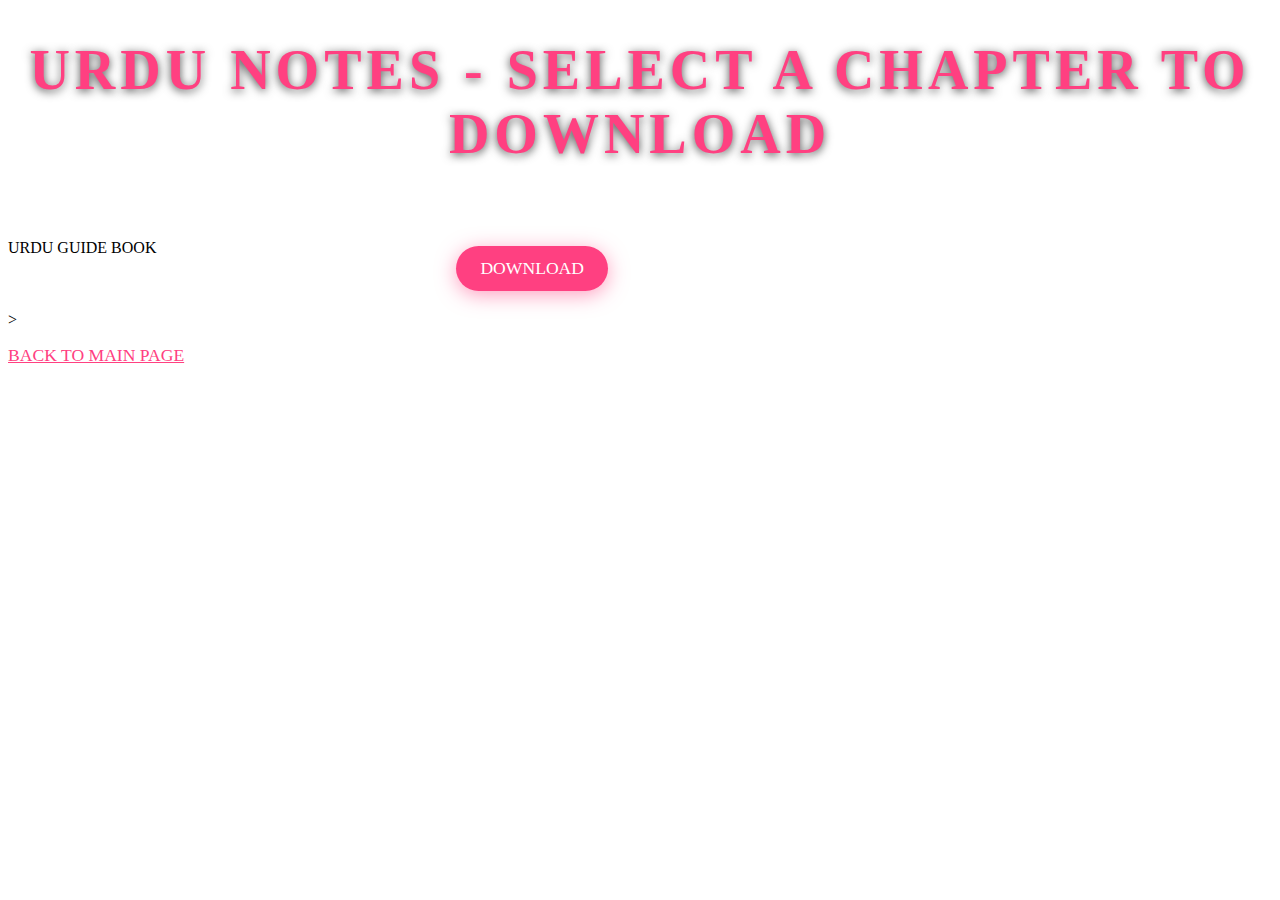
<file: urdu.html>
<!DOCTYPE html>
<html lang="en">
<head>
    <meta charset="UTF-8">
    <meta name="viewport" content="width=device-width, initial-scale=1.0">
    <title>URDU Notes Download</title>
    <style>

* General page styling */
body {
    font-family: 'Arial', sans-serif;
    background: linear-gradient(135deg, #0f0c29, #302b63, #24243e);
    color: #ffffff;
    margin: 0;
    padding: 0;
    display: flex;
    flex-direction: column;
    align-items: center;
    justify-content: center;
    min-height: 100vh;
}

/* Page Title */
h1 {
    font-size: 3.5rem;
    text-transform: uppercase;
    letter-spacing: 5px;
    color: #ff4081;
    margin-bottom: 40px;
    text-align: center;
    text-shadow: 0 2px 10px rgba(0, 0, 0, 0.7);
}

/* List of chapters */
.chapter-list {
    list-style-type: none;
    padding: 0;
}

/* Individual chapter styling */
.chapter-list li {
    margin: 20px 0;
    display: flex;
    justify-content: space-between;
    align-items: center;
    width: 100%;
    max-width: 600px;
}

/* Futuristic button styling */
.download-btn {
    padding: 12px 24px;
    background-color: #ff4081;
    border: none;
    color: white;
    text-decoration: none;
    border-radius: 50px;
    font-size: 1.1rem;
    text-transform: uppercase;
    transition: background 0.3s, transform 0.3s, box-shadow 0.3s;
    box-shadow: 0 4px 20px rgba(255, 64, 129, 0.5);
    cursor: pointer;
}

.download-btn:hover {
    background-color: #d5006d;
    transform: translateY(-3px);
    box-shadow: 0 6px 30px rgba(255, 64, 129, 0.7);
}

#message {
    margin-top: 20px;
    font-size: 1.5rem;
    color: #ffcc00;
    display: none;
    animation: fadeIn 0.5s ease forwards;
    text-align: center;
}

/* Animation for message */
@keyframes fadeIn {
    0% {
        opacity: 0;
    }
    100% {
        opacity: 1;
    }
}

/* Back to main page link styling */
a {
    color: #ff4081;
    font-size: 1.1rem;
    margin-top: 40px;
    text-transform: uppercase;
    transition: color 0.3s;
}

a:hover {
    color: #d5006d;
}

/* Responsive design */
@media (max-width: 768px) {
    h1 {
        font-size: 2.5rem;
    }
    .download-btn {
        padding: 10px 20px;
        font-size: 1rem;
    }
}
   </style>
</head>
<body>

    <h1>URDU Notes - Select a Chapter to Download</h1>
    <ul class="chapter-list">
        <li>URDU GUIDE BOOK<a href="academix files/2nd year urdu notes.pdf" class="download-btn" download>Download</a></li>
   >
       
    </ul>

    <a href="index.html">Back to Main Page</a>

</body>
</html>
</file>
<file: style.css>
/* General Footer Styles */
footer {
    background: radial-gradient(circle, #1e1e1e, #000);
    color: #ddd;
    padding: 40px;
    display: flex;
    flex-wrap: wrap;
    gap: 20px;
    font-family: 'Roboto', sans-serif;
    border-top: 3px solid #0f4c75;
    box-shadow: 0 8px 16px rgba(0, 0, 0, 0.5);
}

footer div {
    flex: 1;
    min-width: 220px;
    max-width: 280px;
    position: relative;
}

footer h3 {
    font-size: 1.6em;
    margin-bottom: 20px;
    position: relative;
    padding-bottom: 10px;
    text-transform: uppercase;
    color: #00bcd4;
}

footer h3::after {
    content: '';
    display: block;
    width: 70px;
    height: 4px;
    background: #00bcd4;
    position: absolute;
    bottom: 0;
    left: 0;
    border-radius: 2px;
}

footer ul {
    list-style: none;
    padding: 0;
}

footer ul li {
    margin-bottom: 12px;
}

footer ul li a {
    text-decoration: none;
    color: #ddd;
    font-size: 1em;
    transition: color 0.3s ease, transform 0.3s ease;
}

footer ul li a:hover {
    color: #00bcd4;
    transform: translateX(5px);
}

footer form {
    display: flex;
    flex-direction: column;
    gap: 15px;
}

footer input[type="email"] {
    padding: 12px;
    border: 2px solid #00bcd4;
    border-radius: 8px;
    background: #2a2a2a;
    color: #ddd;
    font-size: 1em;
    outline: none;
    transition: border-color 0.3s ease;
}

footer input[type="email"]:focus {
    border-color: #00bcd4;
}

footer button {
    padding: 12px;
    border: none;
    border-radius: 8px;
    background: #00bcd4;
    color: #fff;
    font-size: 1.1em;
    cursor: pointer;
    transition: background 0.3s ease, transform 0.3s ease;
}

footer button:hover {
    background: #0097a7;
    transform: translateY(-2px);
}

footer p {
    margin-top: 10px;
    font-size: 0.9em;
}

footer a {
    color: #00bcd4;
    text-decoration: none;
    transition: color 0.3s ease, transform 0.3s ease;
}

footer a:hover {
    color: #0097a7;
    transform: translateX(5px);
}

/* Responsive Design */
@media (max-width: 768px) {
    footer {
        flex-direction: column;
        align-items: flex-start;
    }
}

/* About Section Styles */
.about-section {
    background-color: #f4f4f4;
    padding: 20px;
    text-align: center;
    margin-top: 20px;
    border-top: 2px solid #007BFF;
}

.about-section h2 {
    font-size: 28px;
    color: #007BFF;
    margin-bottom: 10px;
}

.about-section p {
    font-size: 18px;
    color: #333;
    line-height: 1.6;
}




/* General Footer Styles */
footer {
    background: radial-gradient(circle, #1e1e1e, #000);
    color: #ddd;
    padding: 40px;
    display: flex;
    flex-wrap: wrap;
    gap: 20px;
    font-family: 'Roboto', sans-serif;
    border-top: 3px solid #0f4c75;
    box-shadow: 0 8px 16px rgba(0, 0, 0, 0.5);
}

footer .footer-section {
    display: none; /* Hide all sections by default */
    flex: 1;
    min-width: 220px;
    max-width: 280px;
    position: relative;
}

footer .footer-section.active {
    display: block; /* Show the active section */
}

footer h3 {
    font-size: 1.6em;
    margin-bottom: 20px;
    position: relative;
    padding-bottom: 10px;
    text-transform: uppercase;
    color: #00bcd4;
}

footer h3::after {
    content: '';
    display: block;
    width: 70px;
    height: 4px;
    background: #00bcd4;
    position: absolute;
    bottom: 0;
    left: 0;
    border-radius: 2px;
}

footer p {
    margin-top: 10px;
    font-size: 0.9em;
}

.footer-toggle {
    margin-top: 20px;
}

.footer-toggle .toggle-btn {
    background: #007BFF;
    color: white;
    border: none;
    padding: 10px 20px;
    margin: 5px;
    cursor: pointer;
    border-radius: 5px;
}

.footer-toggle .toggle-btn:hover {
    background: #0056b3;
}




.output {
    display: none;
    margin-top: 10px;
    padding: 15px;
    width: calc(100% - 40px);
    max-width: 300px;
    font-size: 14px;
    color: #fff;
    border: 2px solid rgba(0, 255, 255, 0.5);
    border-radius: 10px;
    background: rgba(0, 0, 0, 0.8);
    position: relative;
    box-shadow: 0 0 20px rgba(0, 255, 255, 0.9);
    transform: scale(0.8);
    opacity: 0;
    transition: opacity 0.6s, transform 0.6s;
    margin: 0 auto;
}

.output.active {
    display: block;
    opacity: 1;
    transform: scale(1);
}

.output.inactive {
    display: none;
    opacity: 0;
    transform: scale(0.8);
}


/* Ensure these styles do not affect existing elements */
.cool-effect {
    position: relative;
    padding: 40px;
    background: linear-gradient(145deg, #333, #555);
    border-radius: 15px;
    box-shadow: 0 4px 8px rgba(0, 0, 0, 0.6);
    overflow: hidden;
}

.cool-effect h2 {
    font-size: 2.5em;
    margin: 0;
    color: #00bfff;
    position: relative;
    display: inline-block;
    padding: 10px 20px;
    background: linear-gradient(45deg, #00bfff, #1e90ff);
    color: transparent;
    -webkit-background-clip: text;
    background-clip: text;
    animation: glow 1.5s ease-in-out infinite;
}

.cool-effect h2::before {
    content: '';
    position: absolute;
    left: 0;
    top: 0;
    width: 100%;
    height: 100%;
    background: rgba(255, 255, 255, 0.2);
    filter: blur(5px);
    z-index: -1;
}

.cool-effect p {
    font-size: 1.2em;
    line-height: 1.6;
    margin-top: 20px;
}

@keyframes glow {
    0% {
        text-shadow: 0 0 10px #00bfff, 0 0 20px #00bfff, 0 0 30px #00bfff, 0 0 40px #00bfff;
    }
    50% {
        text-shadow: 0 0 20px #1e90ff, 0 0 30px #1e90ff, 0 0 40px #1e90ff, 0 0 50px #1e90ff;
    }
    100% {
        text-shadow: 0 0 10px #00bfff, 0 0 20px #00bfff, 0 0 30px #00bfff, 0 0 40px #00bfff;
    }
}
</file>
